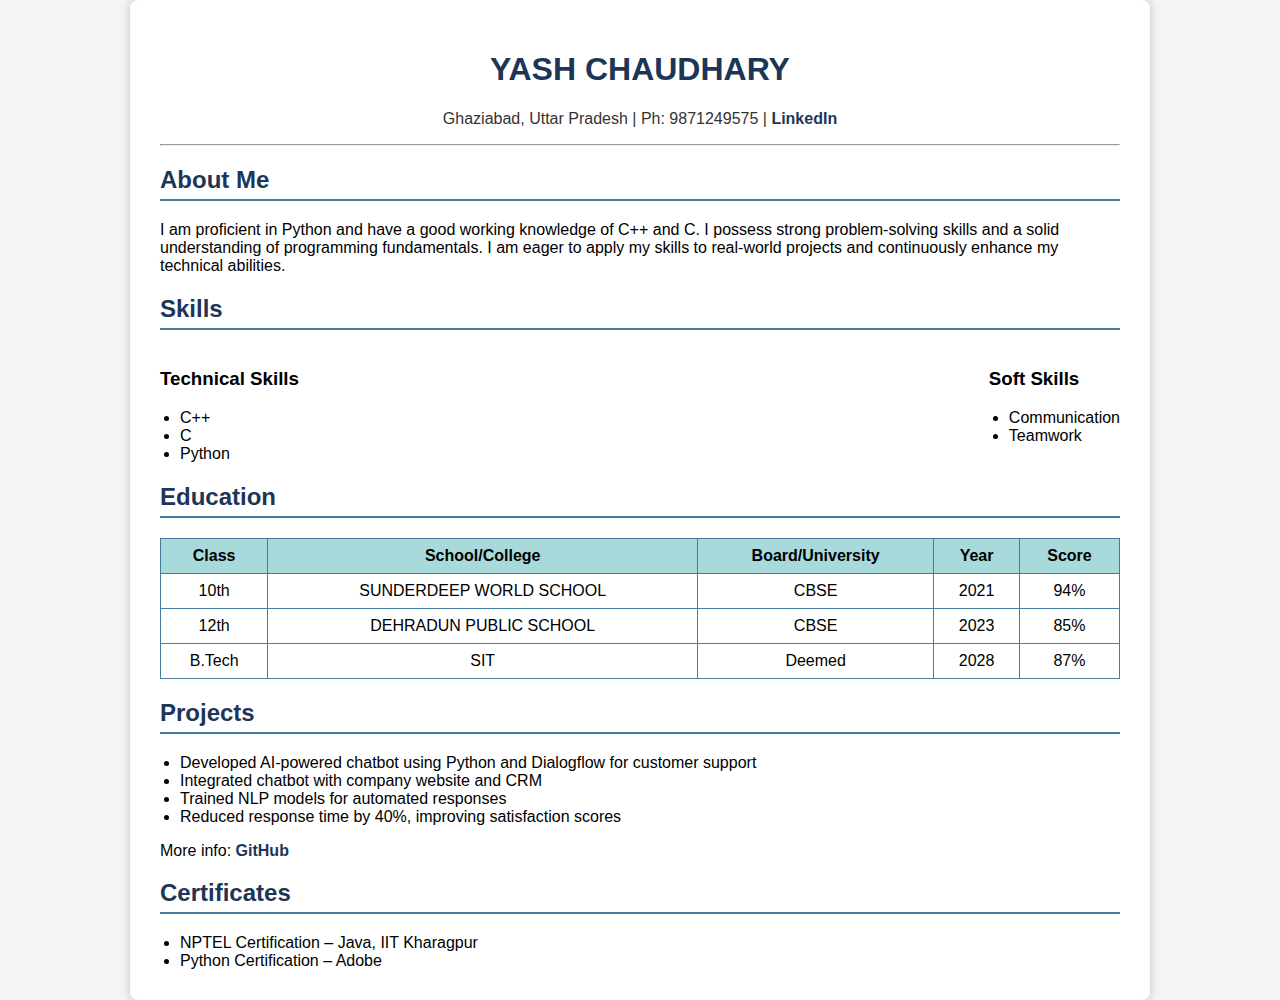
<file: index.html>
<!DOCTYPE html>
<html lang="en">
<head>
    <meta charset="UTF-8">
    <meta name="viewport" content="width=device-width, initial-scale=1.0">
    <title>My Resume</title>
    <link rel="stylesheet" href="style.css">
</head>
<body>

<div class="container">
    <header>
        <h1>YASH CHAUDHARY</h1>
        <p>Ghaziabad, Uttar Pradesh | Ph: 9871249575 | 
            <a href="https://www.linkedin.com/in/yash-chaudhary-57020232b/" target="_blank">LinkedIn</a>
        </p>
        <hr>
    </header>

    <section>
        <h2>About Me</h2>
        <p>I am proficient in Python and have a good working knowledge of C++ and C. I possess strong problem-solving skills and a solid understanding of programming fundamentals. I am eager to apply my skills to real-world projects and continuously enhance my technical abilities.</p>
    </section>

    <section>
        <h2>Skills</h2>
        <div class="columns">
            <div>
                <h3>Technical Skills</h3>
                <ul>
                    <li>C++</li>
                    <li>C</li>
                    <li>Python</li>
                </ul>
            </div>

            <div>
                <h3>Soft Skills</h3>
                <ul>
                    <li>Communication</li>
                    <li>Teamwork</li>
                </ul>
            </div>
        </div>
    </section>

    <section>
        <h2>Education</h2>
        <table>
            <tr>
                <th>Class</th>
                <th>School/College</th>
                <th>Board/University</th>
                <th>Year</th>
                <th>Score</th>
            </tr>
            <tr>
                <td>10th</td>
                <td>SUNDERDEEP WORLD SCHOOL</td>
                <td>CBSE</td>
                <td>2021</td>
                <td>94%</td>
            </tr>
            <tr>
                <td>12th</td>
                <td>DEHRADUN PUBLIC SCHOOL</td>
                <td>CBSE</td>
                <td>2023</td>
                <td>85%</td>
            </tr>
            <tr>
                <td>B.Tech</td>
                <td>SIT</td>
                <td>Deemed</td>
                <td>2028</td>
                <td>87%</td>
            </tr>
        </table>
    </section>

    <section>
        <h2>Projects</h2>
        <ul>
            <li>Developed AI-powered chatbot using Python and Dialogflow for customer support</li>
            <li>Integrated chatbot with company website and CRM</li>
            <li>Trained NLP models for automated responses</li>
            <li>Reduced response time by 40%, improving satisfaction scores</li>
        </ul>
        <p>More info: 
            <a href="https://github.com/" target="_blank">GitHub</a>
        </p>
    </section>

    <section>
        <h2>Certificates</h2>
        <ul>
            <li>NPTEL Certification – Java, IIT Kharagpur</li>
            <li>Python Certification – Adobe</li>
        </ul>
    </section>

</div>

</body>
</html>
</file>
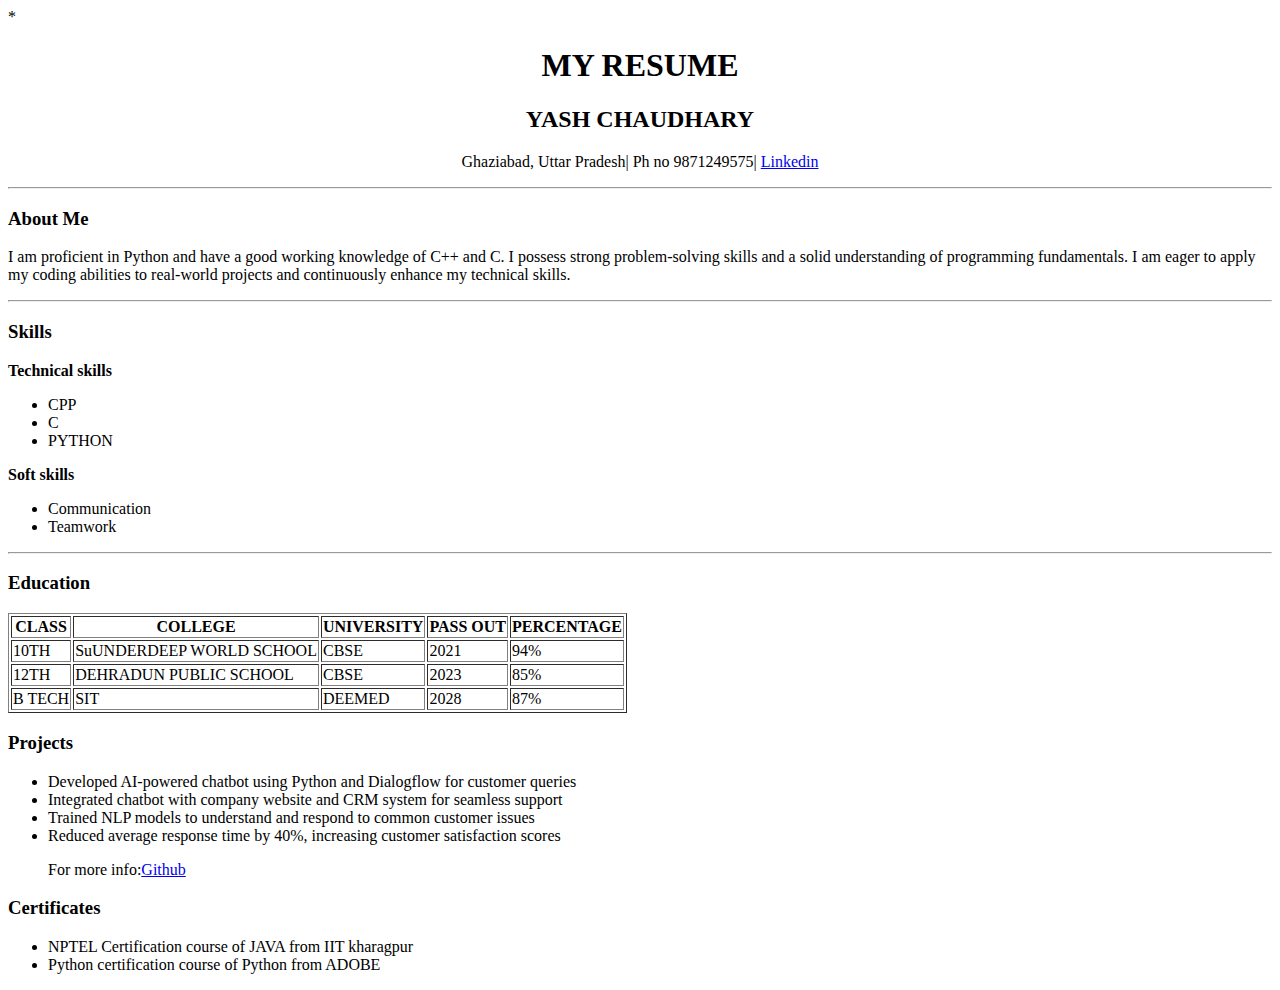
<file: resume.html>
*<!DOCTYPE html>
<html>
<head>
     <title>My Resume</title>
</head>
<body>
     <h1 style="text-align: center;">MY RESUME</h1>
     <h2 style="text-align: center;">YASH CHAUDHARY</h2>
     <p style="text-align: center;">Ghaziabad, Uttar Pradesh| Ph no 9871249575|  <a href="https://www.linkedin.com/in/yash-chaudhary-57020232b/"target="blank">Linkedin</a></p>
     <hr>
     <h3>About Me</h3>
     <p>I am proficient in Python and have a good working knowledge of C++ and C. I possess strong problem-solving skills and a solid understanding of programming fundamentals. I am eager to apply my coding abilities to real-world projects and continuously enhance my technical skills.</p>
     <HR>
     <h3>Skills</h3>
     <p><b>Technical skills</b></p>
     <ul>
     <li>CPP</li>
     <li>C</li>
     <li>PYTHON</li>
     </ul>
     <p><b>Soft skills</b></p>
     <ul>
     <li>Communication</li>
     <li>Teamwork</li>
     </ul>
     <hr>
     <h3>Education</h3>
     <TABLE BORDER="1">
     <tr>
        <th>CLASS</th>
        <th>COLLEGE</th>
        <th>UNIVERSITY</th>
        <th>PASS OUT</th>
        <th>PERCENTAGE</th>
     </tr>
     <tr>
        <td>10TH</TD>
        <td>SuUNDERDEEP WORLD SCHOOL</td>
        <td>CBSE</td>
        <td>2021</td>
        <td>94%</td>
    </tr>
    <tr>
       <td>12TH</td>
       <td>DEHRADUN PUBLIC SCHOOL</td>
       <td>CBSE</td>
       <td>2023</td>
       <td>85%</td>
    </tr>
    <tr>
       <td>B TECH</td>
       <td>SIT</td>
       <td>DEEMED</td>
       <td>2028</td>
       <td>87%</td>
    </tr>
</table>
    <h3>Projects</h3>
    <ul>
    <li>Developed AI-powered chatbot using Python and Dialogflow for customer queries</li>
    <li>Integrated chatbot with company website and CRM system for seamless support</li>
    <li>Trained NLP models to understand and respond to common customer issues</li>
    <li>Reduced average response time by 40%, increasing customer satisfaction scores</li>
    <p>For more info:<a href="https://github.com//"target="blank">Github</a></p>
    </ul>
    <h3>Certificates</h3>
    <ul>
    <li>NPTEL Certification course of JAVA from IIT kharagpur</li>
    <li>Python certification course of Python from ADOBE</li>
    </ul>
</body>
</html>
</file>
<file: style.css>
body {
    font-family: Arial, sans-serif;
    background: #f4f4f4;
    margin: 0;
    padding: 0;
}

.container {
    width: 75%;
    margin: auto;
    background: #fff;
    padding: 30px;
    box-shadow: 0 0 10px rgba(0,0,0,0.2);
    border-radius: 8px;
}

header h1 {
    text-align: center;
    color: #1d3557;
}

header p {
    text-align: center;
    color: #333;
}

h2 {
    color: #1d3557;
    border-bottom: 2px solid #457b9d;
    padding-bottom: 5px;
}

.columns {
    display: flex;
    justify-content: space-between;
}

ul {
    margin: 0;
    padding-left: 20px;
}

table {
    width: 100%;
    border-collapse: collapse;
    text-align: center;
    margin-top: 10px;
}

th, td {
    border: 1px solid #457b9d;
    padding: 8px;
}

th {
    background: #a8dadc;
}

a {
    color: #1d3557;
    text-decoration: none;
    font-weight: bold;
}

a:hover {
    color: #e63946;
}
</file>
